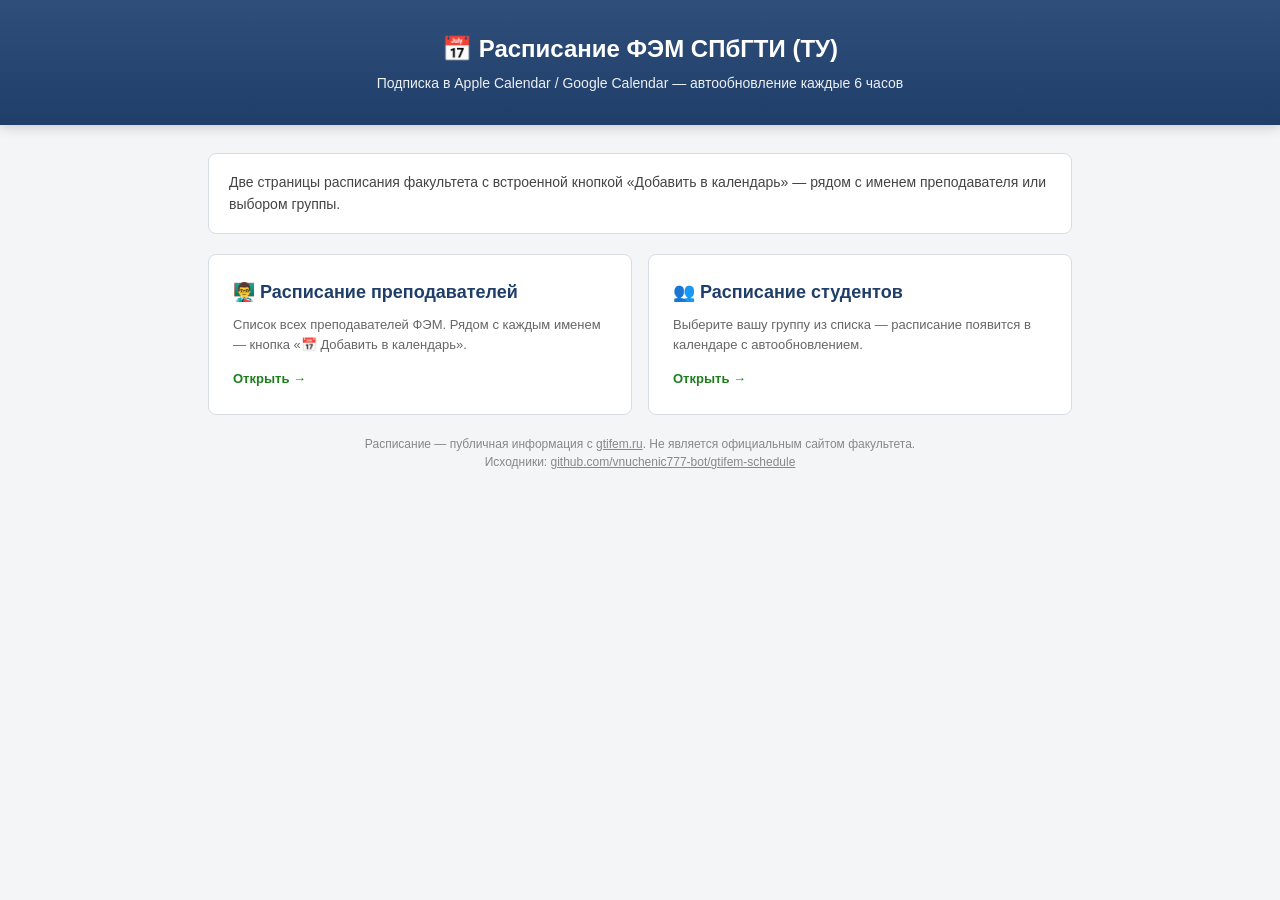
<file: index.html>
<!doctype html>
<html lang="ru">
<head>
<meta charset="utf-8">
<meta name="viewport" content="width=device-width, initial-scale=1">
<title>Расписание ФЭМ СПбГТИ — Подписка в Календарь</title>
<style>
*{box-sizing:border-box}
body{font-family:-apple-system,BlinkMacSystemFont,"Segoe UI",Roboto,sans-serif;margin:0;padding:0;background:#f4f5f7;color:#222;line-height:1.55}
header{background:linear-gradient(180deg,#2f4f7a 0%,#1f3f6a 100%);color:#fff;padding:30px 20px;text-align:center;box-shadow:0 2px 12px rgba(0,0,0,.18)}
header h1{margin:0 0 6px;font-size:24px}
header p{margin:0;opacity:.92;font-size:14px}
.container{max-width:900px;margin:0 auto;padding:28px 18px}
.intro{background:#fff;border:1px solid #d8dde3;border-radius:8px;padding:18px 20px;margin-bottom:20px;font-size:14px;color:#444}
.cards{display:grid;grid-template-columns:1fr 1fr;gap:16px}
.card{background:#fff;border:1px solid #d8dde3;border-radius:8px;padding:24px;text-decoration:none;color:#222;transition:border-color .15s,box-shadow .15s,transform .1s;display:block}
.card:hover{border-color:#2f4f7a;box-shadow:0 4px 16px rgba(47,79,122,.15);transform:translateY(-2px)}
.card h2{margin:0 0 8px;color:#1f3f6a;font-size:18px}
.card p{margin:0;color:#666;font-size:13px}
.card .arrow{margin-top:14px;color:#1e7e1e;font-weight:700;font-size:13px}
footer{text-align:center;color:#888;font-size:12px;padding:20px}
footer a{color:#888}
@media(max-width:640px){.cards{grid-template-columns:1fr}.container{padding:18px 14px}header{padding:22px 14px}header h1{font-size:20px}}
</style>
</head>
<body>

<header>
  <h1>📅 Расписание ФЭМ СПбГТИ (ТУ)</h1>
  <p>Подписка в Apple Calendar / Google Calendar — автообновление каждые 6 часов</p>
</header>

<div class="container">

  <section class="intro">
    Две страницы расписания факультета с встроенной кнопкой «Добавить в календарь» — рядом с именем преподавателя или выбором группы.
  </section>

  <div class="cards">
    <a class="card" href="./raspisanie-prepodavateley.html">
      <h2>👨‍🏫 Расписание преподавателей</h2>
      <p>Список всех преподавателей ФЭМ. Рядом с каждым именем — кнопка «📅 Добавить в календарь».</p>
      <div class="arrow">Открыть →</div>
    </a>
    <a class="card" href="./raspisanie.html">
      <h2>👥 Расписание студентов</h2>
      <p>Выберите вашу группу из списка — расписание появится в календаре с автообновлением.</p>
      <div class="arrow">Открыть →</div>
    </a>
  </div>

  <footer>
    Расписание — публичная информация с <a href="https://gtifem.ru/dekanat/" target="_blank" rel="noopener">gtifem.ru</a>. Не является официальным сайтом факультета.<br>
    Исходники: <a href="https://github.com/vnuchenic777-bot/gtifem-schedule" target="_blank" rel="noopener">github.com/vnuchenic777-bot/gtifem-schedule</a>
  </footer>
</div>

</body>
</html>
</file>
